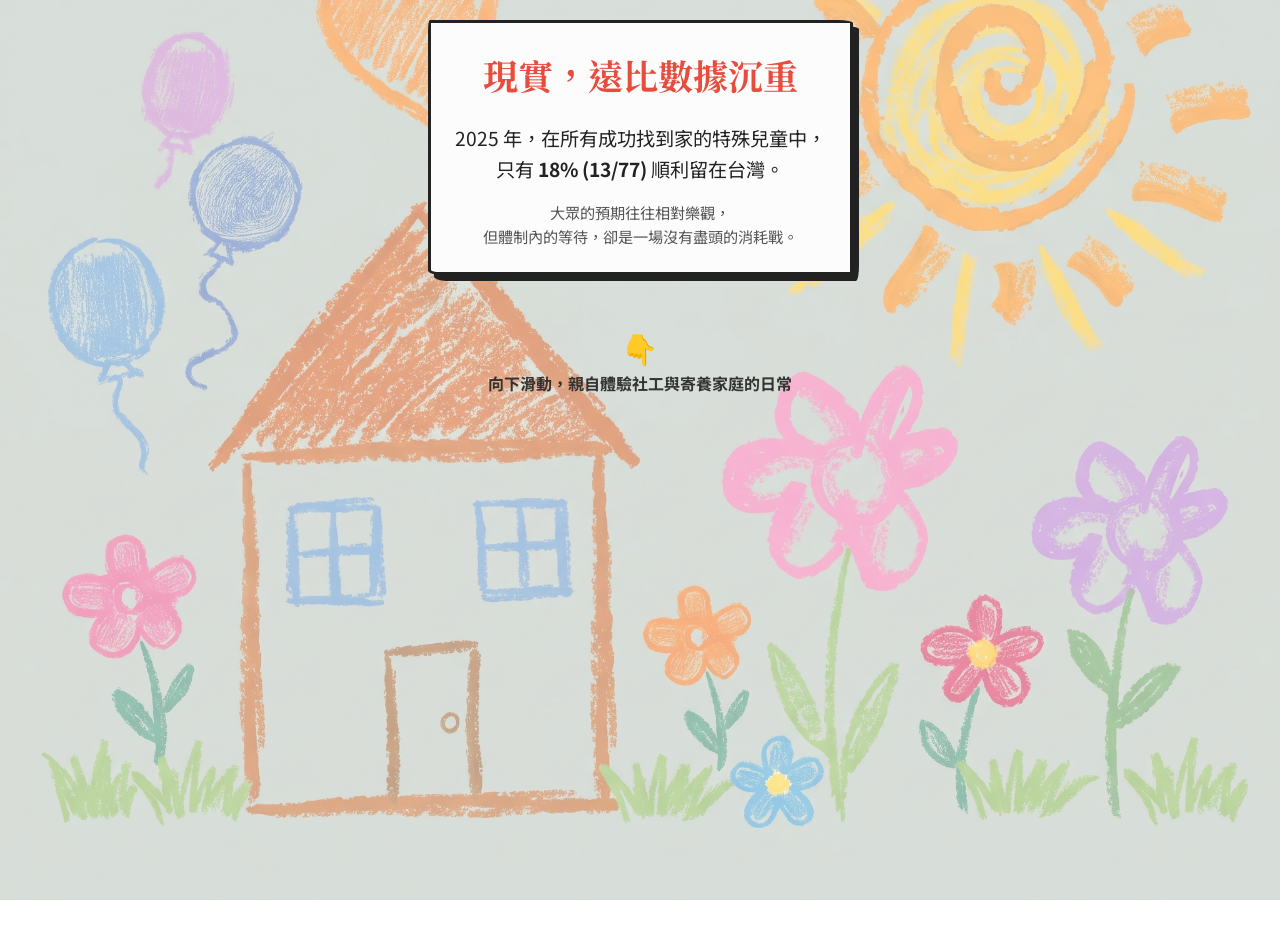
<file: index.html>
<!DOCTYPE html>
<html lang="zh-TW">
<head>
    <meta charset="UTF-8">
    <meta name="viewport" content="width=device-width, initial-scale=1.0, maximum-scale=1.0, user-scalable=no">
    <title>特殊兒童國內出養困境｜融媒體專題</title>
    
    <link rel="preconnect" href="https://fonts.googleapis.com">
    <link rel="preconnect" href="https://fonts.gstatic.com" crossorigin>
    <link href="https://fonts.googleapis.com/css2?family=Noto+Serif+TC:wght@700&family=Noto+Sans+TC:wght@400;600&display=swap" rel="stylesheet">
    <link rel="stylesheet" href="style.css">

    <style>
      /* 強制覆蓋卡片樣式確保不透明且置中 */
      #family-cards-container { position: relative; }
      .family-card {
        background: #ffffff !important;
        backdrop-filter: none !important;
        -webkit-backdrop-filter: none !important;
        opacity: 1 !important;
        color: #222222 !important;
        text-align: center;
      }
      .family-card *, #family-cards-container * { color: #222222 !important; text-align: center; }
      .family-card strong, #family-cards-container strong { color: #b45309 !important; }

      /* 背景圖強制載入（優先於外部 CSS，確保路徑正確） */
      .bg-ambience {
        background-image: url('bg.png') !important;
      }
    </style>
</head>
<body>

<div class="bg-ambience"></div>

<div id="global-back-btn" class="hidden" style="position: fixed; top: 15px; left: 15px; z-index: 1000; cursor: pointer; background: #fff; border: 2px solid #333; padding: 6px 14px; border-radius: 8px; font-weight: bold; box-shadow: 2px 2px 0px #333; transition: transform 0.1s;">
    ⭠ 返回
</div>

<div id="app-container" style="text-align: center;">

    <section id="stage-1-result" class="screen-section active" style="min-height: 100vh; display: flex; flex-direction: column; justify-content: center; position: relative; text-align: center; padding-bottom: 50px;">
        <div class="pixel-box text-center" style="margin-bottom: 40px; display: inline-block;">
            <h1 id="result-feedback" style="color: #e74c3c; margin-bottom: 20px;">現實，遠比數據沉重</h1>
            <p class="stats-compare" style="font-size: 1.2em;">2025 年，在所有成功找到家的特殊兒童中，<br>只有 <strong>18% (13/77)</strong> 順利留在台灣。</p>
            <p style="margin-top: 15px; font-size: 0.95em; color: #555; line-height: 1.6;">大眾的預期往往相對樂觀，<br>但體制內的等待，卻是一場沒有盡頭的消耗戰。</p>
        </div>
        
        <div class="interaction-area text-center">
            <div class="scroll-prompt" id="btn-scroll-down" style="cursor: pointer;">
                <span style="font-size: 1.8em;">👇</span><br>
                <strong>向下滑動，親自體驗社工與寄養家庭的日常</strong>
            </div>
        </div>
    </section>

    <section id="stage-2" class="screen-section hidden">
        <div class="game-hud pixel-box text-center">
            <span>個案年齡：<span id="child-age">1歲 0個月</span></span>
            
            <div class="warning-text hidden" id="age-warning" style="margin-top: 12px; display: flex; align-items: center; justify-content: center; flex-wrap: wrap; gap: 8px;">
                <span style="color: #e74c3c; font-weight: bold; animation: flashWarning 1s infinite;">⚠ 3歲提醒：超過黃金收養期 ⚠</span>
                <div class="tooltip-container">
                    <span class="bulb-btn">💡 為何是3歲？</span>
                    <span class="tooltip-text">小天使家園收出養組長蘇淑霞指出，「三歲」是收養媒合的重要分水嶺，如果不幫他們找家，孩子就很難出養。</span>
                </div>
            </div>
        </div>

        <div id="game-main" class="game-screen hidden pixel-box text-center">
            <h2>任務指派</h2>
            <div class="intro-highlight" style="display: inline-block; text-align: center;">
                <p>你是一名社工。<br>今天，你收到一個個案，這個小孩帶有特殊身心狀況，其母親委託出養。</p>
                <p>根據國內優先原則，國內出養的黃金時期極為短暫。<br><strong style="color: #e74c3c; font-size: 1.1em;">請在孩子成長到 6 歲前，努力幫孩子尋家。</strong></p>
            </div>
            <br><br>
            <button class="pixel-btn primary" id="btn-start-task">進入第一步：寄養家庭的考驗 ➔</button>
        </div>

        <div id="game-g3" class="game-screen pixel-box hidden text-center">
            <h2>第一步：寄養家庭的考驗</h2>
            <p>親屬無力撫養，孩子進入寄養家庭。但照顧特殊兒的壓力極大，突發狀況不斷。<br><strong>👉 請在 10 秒內快速點擊消除「狀況」，若壓力值達 100% 將導致安置失敗！</strong></p>
            
            <div id="stress-meter-container" class="hidden" style="max-width: 400px; margin: 0 auto;">
                <div style="display: flex; justify-content: space-between; margin-bottom: 5px; font-weight: bold;">
                    <span>寄養家庭壓力值</span>
                    <span id="stress-text">0%</span>
                </div>
                <div style="width: 100%; height: 20px; border: 2px solid #333; background: #fff; position: relative;">
                    <div id="stress-bar" style="width: 0%; height: 100%; background: #e74c3c; transition: width 0.03s linear, background-color 0.3s;"></div>
                </div>
                <p id="game-timer-text" style="text-align: right; font-size: 0.9em; margin-top: 5px; color: #666;">剩餘時間：10 秒</p>
            </div>

            <div id="foster-game-area" class="pixel-box-inner hidden" style="height: 220px; position: relative; overflow: hidden; margin-top: 15px; background: #e5e7eb;"></div>

            <div id="foster-result-msg" class="pixel-box-inner hidden" style="display: inline-block;"></div>

            <div style="margin-top: 15px;">
                <button class="pixel-btn primary" id="btn-start-foster-game">開始挑戰</button>
                <button class="pixel-btn hidden" id="btn-g3-to-g4">進入第二步：介紹收養家庭 ➔</button>
            </div>
        </div>

        <div id="game-g4" class="game-screen pixel-box hidden text-center">
            <h2>第二步：介紹收養家庭</h2>
            <p>請翻閱以下家庭檔案，評估是否適合收養這名特殊兒童。</p>
            
            <div id="family-cards-container" class="cards-container" style="max-width: 500px; margin: 0 auto;"></div>
            
            <div class="btn-group" id="g4-action-btns" style="margin-top: 20px;">
                <button class="pixel-btn primary" id="btn-g4-accept">⭕ 適合 (蓋章翻頁)</button>
                <button class="pixel-btn secondary" id="btn-g4-reject">❌ 不適合 (蓋章翻頁)</button>
            </div>
        </div>

        <div id="game-g5" class="game-screen pixel-box hidden text-center">
            <h2>第三步：進入審查評估</h2>
            <p>每個被評估為適合收養的家庭，都必須跨過一系列漫長的審查。<br>程序極度繁瑣，但每推進一步、每多一天的等待，孩子就又長大了一些……</p>
            
            <div style="display: flex; flex-direction: column; align-items: center; gap: 15px; margin: 20px 0;">
                <div style="width: 100%; max-width: 420px;">
                    <button class="pixel-btn process-btn" id="btn-eval-1" style="width: 200px;">1. 上課 (+2個月)</button>
                    <div class="eval-narrative hidden" id="narrative-eval-1">
                        📋 收養準備課程共需完成 12 小時。第一次排定的週六上午，家庭臨時有事，改期。<br>等下一個梯次——要再等 8 週。
                    </div>
                </div>
                <div style="width: 100%; max-width: 420px;">
                    <button class="pixel-btn process-btn" id="btn-eval-2" disabled style="opacity: 0.5; width: 200px;">2. 會談 (+2個月)</button>
                    <div class="eval-narrative hidden" id="narrative-eval-2">
                        🗣️ 社工需分別對申請人進行深度訪談，評估動機與親職準備度。<br>預約排到 8 週後——社工同時管理 22 個個案。<br>孩子這個月已學會說「媽媽」了⋯
                    </div>
                </div>
                <div style="width: 100%; max-width: 420px;">
                    <button class="pixel-btn process-btn" id="btn-eval-3" disabled style="opacity: 0.5; width: 200px;">3. 家訪 (+2個月)</button>
                    <div class="eval-narrative hidden" id="narrative-eval-3">
                        🏠 社工到訪評估居家環境與同住成員態度。<br>家訪當天，家中突發急事，需重新安排。<br>改到下個月。報告寫完再送審，又花了 4 週。
                    </div>
                </div>
                <div style="width: 100%; max-width: 420px;">
                    <button class="pixel-btn process-btn" id="btn-eval-4" disabled style="opacity: 0.5; width: 200px;">4. 審查小組會議 (+3個月)</button>
                    <div class="eval-narrative hidden" id="narrative-eval-4">
                        🔍 背景調查報告送出，等待審查小組會議討論。<br>委員會每季召開一次——下次在 12 週後。<br>終於，機構核定這個家庭「有條件通過」。
                    </div>
                </div>
            </div>

            <button class="pixel-btn primary hidden" id="btn-g5-to-g6">審查結束，進入第四步 ➔</button>
        </div>

        <div id="game-g6" class="game-screen pixel-box hidden text-center">
            <h2 id="g6-title">第四步：進入收養程序</h2>
            <p id="g6-subtitle">這是一條漫長的路，為了確保孩子的最佳利益，必須依次完成法定程序：</p>
            
            <div id="g6-process-buttons" style="display: flex; flex-direction: column; align-items: center; gap: 15px; margin: 20px 0;">
                
                <div style="width: 100%; max-width: 420px;">
                    <button class="pixel-btn process-btn" id="btn-proc-1" style="width: 200px;">1. 試養</button>
                    <div class="eval-narrative hidden" id="narrative-proc-1">
                        🏡 孩子正式進入收養家庭試住，最短 6 個月。<br>前幾週孩子半夜常哭，家庭成員輪流安撫。<br>漸漸地，孩子開始叫他們「爸爸媽媽」。
                    </div>
                </div>
                
                <div style="width: 100%; max-width: 420px; display: flex; flex-direction: column; align-items: center;">
                    <div class="tooltip-container" id="eval-form-trigger" style="width: 100%;">
                        <button class="pixel-btn process-btn" id="btn-proc-2" disabled style="opacity: 0.5; width: 200px;">2. 評估</button>
                        <div class="eval-form-popup hidden" id="eval-form-popup">
                            <div class="eval-form-title">📋 收養人評估表（節錄）</div>
                            <div id="eval-form-body"></div>
                            <p style="font-size:0.8em; color:#666; margin-top:8px; text-align:center;">每季評估一次，需社工雙重確認</p>
                        </div>
                    </div>
                    <div class="eval-narrative hidden" id="narrative-proc-2" style="width: 100%;">
                        📊 社工完成評估報告，送交督導審核。<br>「同住成員態度」列為觀察項目，需追蹤兩個月。<br>最終評估：建議繼續進行收養程序。
                    </div>
                </div>

                <div style="width: 100%; max-width: 420px;">
                    <button class="pixel-btn process-btn" id="btn-proc-3" disabled style="opacity: 0.5; width: 200px;">3. 法院聲請許可</button>
                </div>

            </div>

            <div class="pixel-box-inner hidden" id="g6-msg" style="display: inline-block; max-width: 550px;"></div><br>

            <div id="g6-end-actions" class="btn-group hidden" style="margin-top: 20px;">
                <button class="pixel-btn primary" id="btn-replay-game">再玩一次</button>
                <button class="pixel-btn secondary btn-to-stage-3">閱讀完整報導 ➔</button>
            </div>
        </div>

    </section>

</div>

<script src="script.js"></script>
</body>
</html>
</file>
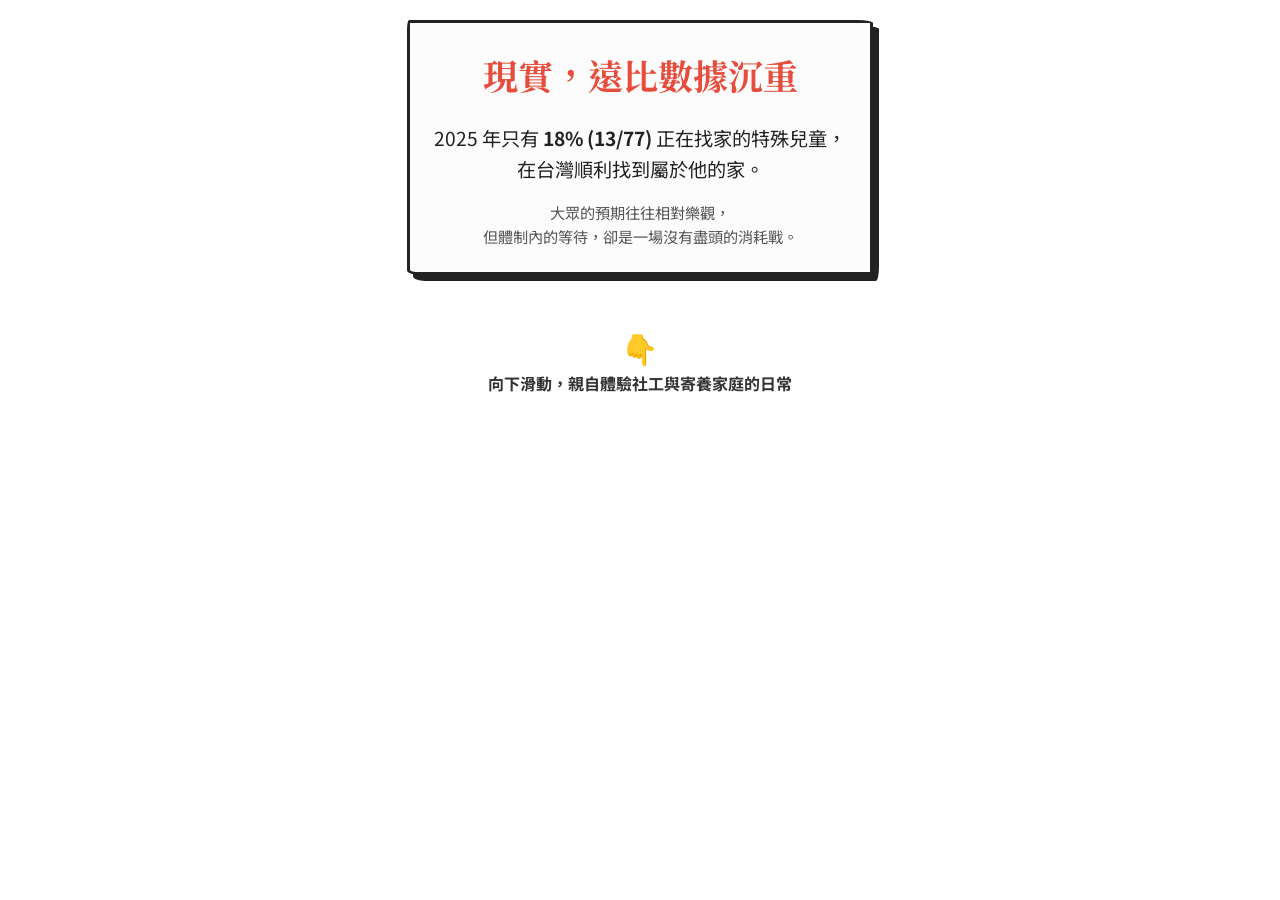
<file: index (2).html>
<!DOCTYPE html>
<html lang="zh-TW">
<head>
    <meta charset="UTF-8">
    <meta name="viewport" content="width=device-width, initial-scale=1.0">
    <title>特殊兒童國內出養困境｜融媒體專題</title>
    
    <link rel="preconnect" href="https://fonts.googleapis.com">
    <link rel="preconnect" href="https://fonts.gstatic.com" crossorigin>
    <link href="https://fonts.googleapis.com/css2?family=DotGothic16&display=swap" rel="stylesheet">
    <link rel="stylesheet" href="style.css">

    <style>
      /* 強制覆蓋卡片樣式確保不透明且置中 */
      #family-cards-container { position: relative; }
      .family-card {
        background: #ffffff !important;
        backdrop-filter: none !important;
        -webkit-backdrop-filter: none !important;
        opacity: 1 !important;
        color: #222222 !important;
        text-align: center;
      }
      .family-card *, #family-cards-container * { color: #222222 !important; text-align: center; }
      .family-card strong, #family-cards-container strong { color: #b45309 !important; }
    </style>
</head>
<body>

<div id="app-container" style="text-align: center;">

    <section id="stage-1-result" class="screen-section active" style="min-height: 90vh; display: flex; flex-direction: column; justify-content: center; position: relative; text-align: center;">
        <div class="pixel-box text-center" style="margin-bottom: 40px; display: inline-block;">
            <h1 id="result-feedback" style="font-size: 2.2em; color: #e74c3c; margin-bottom: 20px;">現實，遠比數據沉重</h1>
            <p class="stats-compare" style="font-size: 1.2em;">2025 年只有 <strong>18% (13/77)</strong> 正在找家的特殊兒童，<br>在台灣順利找到屬於他的家。</p>
            <p style="margin-top: 15px; font-size: 0.95em; color: #555; line-height: 1.6;">大眾的預期往往相對樂觀，<br>但體制內的等待，卻是一場沒有盡頭的消耗戰。</p>
        </div>
        
        <div class="interaction-area text-center">
            <div class="scroll-prompt" id="btn-scroll-down" style="cursor: pointer;">
                <span style="font-size: 1.8em;">👇</span><br>
                <strong>向下滑動，親自體驗社工與寄養家庭的日常</strong>
            </div>
        </div>
    </section>

    <section id="stage-2" class="screen-section hidden">
        <div class="game-hud pixel-box text-center">
            <span>個案年齡：<span id="child-age">1歲 0個月</span></span>
            
            <div class="warning-text hidden" id="age-warning" style="margin-top: 12px; display: flex; align-items: center; justify-content: center; flex-wrap: wrap; gap: 8px;">
                <span style="color: #e74c3c; font-weight: bold; animation: flashWarning 1s infinite;">⚠ 3歲提醒：超過黃金收養期 ⚠</span>
                <div class="tooltip-container">
                    <span class="bulb-btn">💡 為何是3歲？</span>
                    <span class="tooltip-text">小天使家園收出養組長蘇淑霞指出，「三歲」是收養媒合的重要分水嶺，如果不幫他們找家，孩子就很難出養。</span>
                </div>
            </div>
        </div>

        <div id="game-main" class="game-screen hidden pixel-box text-center">
            <h2>任務指派</h2>
            <div class="intro-highlight" style="display: inline-block; text-align: center;">
                <p>你是一名社工。<br>今天，你收到一個個案，這個小孩帶有特殊身心狀況，其母親委託出養。</p>
                <p>根據國內優先原則，國內出養的黃金時期極為短暫。<br><strong style="color: #e74c3c; font-size: 1.1em;">請在孩子成長到 6 歲前，努力幫孩子尋家。</strong></p>
            </div>
            <br><br>
            <button class="pixel-btn primary" id="btn-start-task">進入第一步：寄養家庭的考驗 ➔</button>
        </div>

        <div id="game-g3" class="game-screen pixel-box hidden text-center">
            <h2>第一步：寄養家庭的考驗</h2>
            <p>親屬無力撫養，孩子進入寄養家庭。但照顧特殊兒的壓力極大，突發狀況不斷。<br><strong>👉 請在 10 秒內瘋狂點擊消除「狀況」，若壓力值達 100% 將導致安置失敗！</strong></p>
            
            <div id="stress-meter-container" class="hidden" style="max-width: 400px; margin: 0 auto;">
                <div style="display: flex; justify-content: space-between; margin-bottom: 5px; font-weight: bold;">
                    <span>寄養家庭壓力值</span>
                    <span id="stress-text">0%</span>
                </div>
                <div style="width: 100%; height: 20px; border: 2px solid #333; background: #fff; position: relative;">
                    <div id="stress-bar" style="width: 0%; height: 100%; background: #e74c3c; transition: width 0.03s linear, background-color 0.3s;"></div>
                </div>
                <p id="game-timer-text" style="text-align: right; font-size: 0.9em; margin-top: 5px; color: #666;">剩餘時間：10 秒</p>
            </div>

            <div id="foster-game-area" class="pixel-box-inner hidden" style="height: 220px; position: relative; overflow: hidden; margin-top: 15px; background: #e5e7eb;"></div>

            <div id="foster-result-msg" class="pixel-box-inner hidden" style="display: inline-block;"></div>

            <div style="margin-top: 15px;">
                <button class="pixel-btn primary" id="btn-start-foster-game">開始挑戰</button>
                <button class="pixel-btn hidden" id="btn-g3-to-g4">進入第二步：介紹收養家庭 ➔</button>
            </div>
        </div>

        <div id="game-g4" class="game-screen pixel-box hidden text-center">
            <h2>第二步：介紹收養家庭</h2>
            <p>請翻閱以下家庭檔案，評估是否適合收養這名特殊兒童。</p>
            
            <div id="family-cards-container" class="cards-container" style="max-width: 500px; margin: 0 auto;"></div>
            
            <div class="btn-group" id="g4-action-btns" style="margin-top: 20px;">
                <button class="pixel-btn primary" id="btn-g4-accept">⭕ 適合 (蓋章翻頁)</button>
                <button class="pixel-btn secondary" id="btn-g4-reject">❌ 不適合 (蓋章翻頁)</button>
            </div>
        </div>

        <div id="game-g5" class="game-screen pixel-box hidden text-center">
            <h2>第三步：進入審查評估</h2>
            <p>每個被判斷適合收養的家庭，都要花時間做一系列的審查。<br>程序極度繁瑣，每推進一步，孩子就又長大了 3 個月...</p>
            
            <div style="display: flex; flex-direction: column; align-items: center; gap: 15px; margin: 20px 0;">
                <div style="width: 100%; max-width: 420px;">
                    <button class="pixel-btn process-btn" id="btn-eval-1" style="width: 200px;">1. 上課 (+2個月)</button>
                    <div class="eval-narrative hidden" id="narrative-eval-1">
                        📋 收養準備課程共需完成 12 小時。第一次排定的週六上午，家庭臨時有事，改期。<br>等下一個梯次——要再等 6 週。
                    </div>
                </div>
                <div style="width: 100%; max-width: 420px;">
                    <button class="pixel-btn process-btn" id="btn-eval-2" disabled style="opacity: 0.5; width: 200px;">2. 會談 (+2個月)</button>
                    <div class="eval-narrative hidden" id="narrative-eval-2">
                        🗣️ 社工需分別對申請人進行深度訪談，評估動機與親職準備度。<br>預約排到兩個月後——社工同時管理 22 個個案。<br>孩子這個月學會叫「媽媽」了。
                    </div>
                </div>
                <div style="width: 100%; max-width: 420px;">
                    <button class="pixel-btn process-btn" id="btn-eval-3" disabled style="opacity: 0.5; width: 200px;">3. 家訪 (+2個月)</button>
                    <div class="eval-narrative hidden" id="narrative-eval-3">
                        🏠 社工到訪評估居家環境與同住成員態度。<br>家訪當天，家中突發急事，需重新安排。<br>改到下個月。報告寫完再送審，又是一個月。
                    </div>
                </div>
                <div style="width: 100%; max-width: 420px;">
                    <button class="pixel-btn process-btn" id="btn-eval-4" disabled style="opacity: 0.5; width: 200px;">4. 調查 (+3個月)</button>
                    <div class="eval-narrative hidden" id="narrative-eval-4">
                        🔍 背景調查報告送出，等待審查小組會議討論。<br>委員會每季召開一次——下次在三個月後。<br>終於，機構核定這個家庭「有條件通過」。
                    </div>
                </div>
            </div>

            <button class="pixel-btn primary hidden" id="btn-g5-to-g6">審查結束，進入第四步 ➔</button>
        </div>

        <div id="game-g6" class="game-screen pixel-box hidden text-center">
            <h2 id="g6-title">第四步：進入收養程序</h2>
            <p id="g6-subtitle">這是一條漫長的路，為了確保孩子的最佳利益，必須依次完成法定程序：</p>
            
            <div id="g6-process-buttons" style="display: flex; flex-direction: column; align-items: center; gap: 15px; margin: 20px 0;">
                <div style="width: 100%; max-width: 420px;">
                    <button class="pixel-btn process-btn" id="btn-proc-1" style="width: 200px;">1. 試養</button>
                    <div class="eval-narrative hidden" id="narrative-proc-1">
                        🏡 孩子正式進入收養家庭試住，最短 6 個月。<br>前幾週孩子半夜常哭，家庭成員輪流安撫。<br>漸漸地，孩子開始叫他們「爸爸媽媽」。
                    </div>
                </div>
                <div style="width: 100%; max-width: 420px;">
                    <div class="tooltip-container" id="eval-form-trigger">
                        <button class="pixel-btn process-btn" id="btn-proc-2" disabled style="opacity: 0.5; width: 200px;">2. 評估</button>
                        <div class="eval-form-popup hidden" id="eval-form-popup">
                            <div class="eval-form-title">📋 收養人評估表（節錄）</div>
                            <table class="eval-table">
                                <tr><th>評估項目</th><th>結果</th></tr>
                                <tr><td>收養動機</td><td class="eval-ok">✓ 適當</td></tr>
                                <tr><td>親職能力</td><td class="eval-pending">觀察中</td></tr>
                                <tr><td>支持系統</td><td class="eval-pending">待確認</td></tr>
                                <tr><td>兒童依附關係</td><td class="eval-pending">建立中</td></tr>
                                <tr><td>同住成員態度</td><td class="eval-warn">⚠ 有疑慮</td></tr>
                                <tr><td>居家環境</td><td class="eval-ok">✓ 適合</td></tr>
                            </table>
                            <p style="font-size:0.8em; color:#666; margin-top:8px;">每季評估一次，需社工、督導雙重確認</p>
                        </div>
                    </div>
                    <div class="eval-narrative hidden" id="narrative-proc-2">
                        📊 社工完成評估報告，送交督導審核。<br>「同住成員態度」列為觀察項目，需追蹤兩個月。<br>最終評估：建議繼續進行收養程序。
                    </div>
                </div>
                <div style="width: 100%; max-width: 420px;">
                    <button class="pixel-btn process-btn" id="btn-proc-3" disabled style="opacity: 0.5; width: 200px;">3. 法院聲請許可</button>
                </div>
            </div>

            <div class="pixel-box-inner hidden" id="g6-msg" style="display: inline-block; max-width: 550px;"></div><br>

            <div id="g6-end-actions" class="btn-group hidden" style="margin-top: 20px;">
                <button class="pixel-btn primary" id="btn-replay-game">再玩一次</button>
                <button class="pixel-btn secondary btn-to-stage-3">閱讀完整報導 ➔</button>
            </div>
        </div>

    </section>

</div>

<script src="script.js"></script>
</body>
</html>
</file>
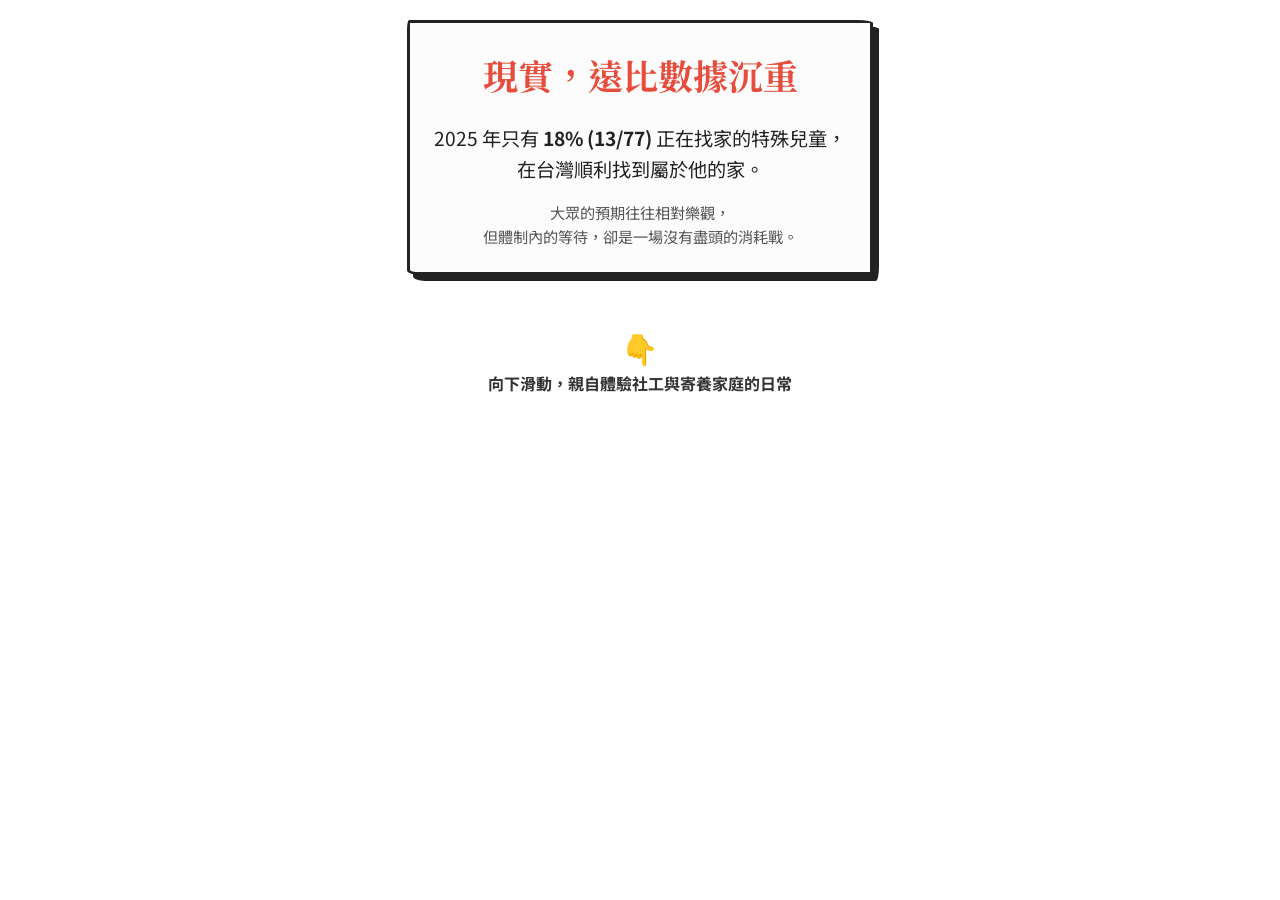
<file: index (3).html>
<!DOCTYPE html>
<html lang="zh-TW">
<head>
    <meta charset="UTF-8">
    <meta name="viewport" content="width=device-width, initial-scale=1.0">
    <title>特殊兒童國內出養困境｜融媒體專題</title>
    
    <link rel="preconnect" href="https://fonts.googleapis.com">
    <link rel="preconnect" href="https://fonts.gstatic.com" crossorigin>
    <link href="https://fonts.googleapis.com/css2?family=DotGothic16&display=swap" rel="stylesheet">
    <link rel="stylesheet" href="style.css">

    <style>
      /* 強制覆蓋卡片樣式確保不透明且置中 */
      #family-cards-container { position: relative; }
      .family-card {
        background: #ffffff !important;
        backdrop-filter: none !important;
        -webkit-backdrop-filter: none !important;
        opacity: 1 !important;
        color: #222222 !important;
        text-align: center;
      }
      .family-card *, #family-cards-container * { color: #222222 !important; text-align: center; }
      .family-card strong, #family-cards-container strong { color: #b45309 !important; }
    </style>
</head>
<body>

<div id="app-container" style="text-align: center;">

    <section id="stage-1-result" class="screen-section active" style="min-height: 90vh; display: flex; flex-direction: column; justify-content: center; position: relative; text-align: center;">
        <div class="pixel-box text-center" style="margin-bottom: 40px; display: inline-block;">
            <h1 id="result-feedback" style="font-size: 2.2em; color: #e74c3c; margin-bottom: 20px;">現實，遠比數據沉重</h1>
            <p class="stats-compare" style="font-size: 1.2em;">2025 年只有 <strong>18% (13/77)</strong> 正在找家的特殊兒童，<br>在台灣順利找到屬於他的家。</p>
            <p style="margin-top: 15px; font-size: 0.95em; color: #555; line-height: 1.6;">大眾的預期往往相對樂觀，<br>但體制內的等待，卻是一場沒有盡頭的消耗戰。</p>
        </div>
        
        <div class="interaction-area text-center">
            <div class="scroll-prompt" id="btn-scroll-down" style="cursor: pointer;">
                <span style="font-size: 1.8em;">👇</span><br>
                <strong>向下滑動，親自體驗社工與寄養家庭的日常</strong>
            </div>
        </div>
    </section>

    <section id="stage-2" class="screen-section hidden">
        <div class="game-hud pixel-box text-center">
            <span>個案年齡：<span id="child-age">1歲 0個月</span></span>
            
            <div class="warning-text hidden" id="age-warning" style="margin-top: 12px; display: flex; align-items: center; justify-content: center; flex-wrap: wrap; gap: 8px;">
                <span style="color: #e74c3c; font-weight: bold; animation: flashWarning 1s infinite;">⚠ 3歲提醒：超過黃金收養期 ⚠</span>
                <div class="tooltip-container">
                    <span class="bulb-btn">💡 為何是3歲？</span>
                    <span class="tooltip-text">小天使家園收出養組長蘇淑霞指出，「三歲」是收養媒合的重要分水嶺，如果不幫他們找家，孩子就很難出養。</span>
                </div>
            </div>
        </div>

        <div id="game-main" class="game-screen hidden pixel-box text-center">
            <h2>任務指派</h2>
            <div class="intro-highlight" style="display: inline-block; text-align: center;">
                <p>你是一名社工。<br>今天，你收到一個個案，這個小孩帶有特殊身心狀況，其母親委託出養。</p>
                <p>根據國內優先原則，國內出養的黃金時期極為短暫。<br><strong style="color: #e74c3c; font-size: 1.1em;">請在孩子成長到 6 歲前，努力幫孩子尋家。</strong></p>
            </div>
            <br><br>
            <button class="pixel-btn primary" id="btn-start-task">進入第一步：寄養家庭的考驗 ➔</button>
        </div>

        <div id="game-g3" class="game-screen pixel-box hidden text-center">
            <h2>第一步：寄養家庭的考驗</h2>
            <p>親屬無力撫養，孩子進入寄養家庭。但照顧特殊兒的壓力極大，突發狀況不斷。<br><strong>👉 請在 10 秒內瘋狂點擊消除「狀況」，若壓力值達 100% 將導致安置失敗！</strong></p>
            
            <div id="stress-meter-container" class="hidden" style="max-width: 400px; margin: 0 auto;">
                <div style="display: flex; justify-content: space-between; margin-bottom: 5px; font-weight: bold;">
                    <span>寄養家庭壓力值</span>
                    <span id="stress-text">0%</span>
                </div>
                <div style="width: 100%; height: 20px; border: 2px solid #333; background: #fff; position: relative;">
                    <div id="stress-bar" style="width: 0%; height: 100%; background: #e74c3c; transition: width 0.03s linear, background-color 0.3s;"></div>
                </div>
                <p id="game-timer-text" style="text-align: right; font-size: 0.9em; margin-top: 5px; color: #666;">剩餘時間：10 秒</p>
            </div>

            <div id="foster-game-area" class="pixel-box-inner hidden" style="height: 220px; position: relative; overflow: hidden; margin-top: 15px; background: #e5e7eb;"></div>

            <div id="foster-result-msg" class="pixel-box-inner hidden" style="display: inline-block;"></div>

            <div style="margin-top: 15px;">
                <button class="pixel-btn primary" id="btn-start-foster-game">開始挑戰</button>
                <button class="pixel-btn hidden" id="btn-g3-to-g4">進入第二步：介紹收養家庭 ➔</button>
            </div>
        </div>

        <div id="game-g4" class="game-screen pixel-box hidden text-center">
            <h2>第二步：介紹收養家庭</h2>
            <p>請翻閱以下家庭檔案，評估是否適合收養這名特殊兒童。</p>
            
            <div id="family-cards-container" class="cards-container" style="max-width: 500px; margin: 0 auto;"></div>
            
            <div class="btn-group" id="g4-action-btns" style="margin-top: 20px;">
                <button class="pixel-btn primary" id="btn-g4-accept">⭕ 適合 (蓋章翻頁)</button>
                <button class="pixel-btn secondary" id="btn-g4-reject">❌ 不適合 (蓋章翻頁)</button>
            </div>
        </div>

        <div id="game-g5" class="game-screen pixel-box hidden text-center">
            <h2>第三步：進入審查評估</h2>
            <p>每個被判斷適合收養的家庭，都要花時間做一系列的審查。<br>程序極度繁瑣，每推進一步，孩子就又長大了 3 個月...</p>
            
            <div style="display: flex; flex-direction: column; align-items: center; gap: 15px; margin: 20px 0;">
                <div style="width: 100%; max-width: 420px;">
                    <button class="pixel-btn process-btn" id="btn-eval-1" style="width: 200px;">1. 上課 (+2個月)</button>
                    <div class="eval-narrative hidden" id="narrative-eval-1">
                        📋 收養準備課程共需完成 12 小時。第一次排定的週六上午，家庭臨時有事，改期。<br>等下一個梯次——要再等 6 週。
                    </div>
                </div>
                <div style="width: 100%; max-width: 420px;">
                    <button class="pixel-btn process-btn" id="btn-eval-2" disabled style="opacity: 0.5; width: 200px;">2. 會談 (+2個月)</button>
                    <div class="eval-narrative hidden" id="narrative-eval-2">
                        🗣️ 社工需分別對申請人進行深度訪談，評估動機與親職準備度。<br>預約排到兩個月後——社工同時管理 22 個個案。<br>孩子這個月學會叫「媽媽」了。
                    </div>
                </div>
                <div style="width: 100%; max-width: 420px;">
                    <button class="pixel-btn process-btn" id="btn-eval-3" disabled style="opacity: 0.5; width: 200px;">3. 家訪 (+2個月)</button>
                    <div class="eval-narrative hidden" id="narrative-eval-3">
                        🏠 社工到訪評估居家環境與同住成員態度。<br>家訪當天，家中突發急事，需重新安排。<br>改到下個月。報告寫完再送審，又是一個月。
                    </div>
                </div>
                <div style="width: 100%; max-width: 420px;">
                    <button class="pixel-btn process-btn" id="btn-eval-4" disabled style="opacity: 0.5; width: 200px;">4. 調查 (+3個月)</button>
                    <div class="eval-narrative hidden" id="narrative-eval-4">
                        🔍 背景調查報告送出，等待審查委員會討論。<br>委員會每季召開一次——下次在三個月後。<br>終於，機構核定這個家庭「有條件通過」。
                    </div>
                </div>
            </div>

            <button class="pixel-btn primary hidden" id="btn-g5-to-g6">審查結束，進入第四步 ➔</button>
        </div>

        <div id="game-g6" class="game-screen pixel-box hidden text-center">
            <h2 id="g6-title">第四步：進入收養程序</h2>
            <p id="g6-subtitle">這是一條漫長的路，為了確保孩子的最佳利益，必須依次完成法定程序：</p>
            
            <div id="g6-process-buttons" style="display: flex; flex-direction: column; align-items: center; gap: 15px; margin: 20px 0;">
                <div style="width: 100%; max-width: 420px;">
                    <button class="pixel-btn process-btn" id="btn-proc-1" style="width: 200px;">1. 試養</button>
                    <div class="eval-narrative hidden" id="narrative-proc-1">
                        🏡 孩子正式進入收養家庭試住，最短 6 個月。<br>前幾週孩子半夜常哭，家庭成員輪流安撫。<br>漸漸地，孩子開始叫他們「爸爸媽媽」。
                    </div>
                </div>
                <div style="width: 100%; max-width: 420px;">
                    <div class="tooltip-container" id="eval-form-trigger">
                        <button class="pixel-btn process-btn" id="btn-proc-2" disabled style="opacity: 0.5; width: 200px;">2. 評估</button>
                        <div class="eval-form-popup hidden" id="eval-form-popup">
                            <div class="eval-form-title">📋 收養人評估表（節錄）</div>
                            <table class="eval-table">
                                <tr><th>評估項目</th><th>結果</th></tr>
                                <tr><td>收養動機</td><td class="eval-ok">✓ 適當</td></tr>
                                <tr><td>親職能力</td><td class="eval-pending">觀察中</td></tr>
                                <tr><td>支持系統</td><td class="eval-pending">待確認</td></tr>
                                <tr><td>兒童依附關係</td><td class="eval-pending">建立中</td></tr>
                                <tr><td>同住成員態度</td><td class="eval-warn">⚠ 有疑慮</td></tr>
                                <tr><td>居家環境</td><td class="eval-ok">✓ 適合</td></tr>
                            </table>
                            <p style="font-size:0.8em; color:#666; margin-top:8px;">每季評估一次，需社工、督導雙重確認</p>
                        </div>
                    </div>
                    <div class="eval-narrative hidden" id="narrative-proc-2">
                        📊 社工完成評估報告，送交督導審核。<br>「同住成員態度」列為觀察項目，需追蹤兩個月。<br>最終評估：建議繼續進行收養程序。
                    </div>
                </div>
                <div style="width: 100%; max-width: 420px;">
                    <button class="pixel-btn process-btn" id="btn-proc-3" disabled style="opacity: 0.5; width: 200px;">3. 法院聲請許可</button>
                </div>
            </div>

            <div class="pixel-box-inner hidden" id="g6-msg" style="display: inline-block; max-width: 550px;"></div><br>

            <div id="g6-end-actions" class="btn-group hidden" style="margin-top: 20px;">
                <button class="pixel-btn primary" id="btn-replay-game">再玩一次</button>
                <button class="pixel-btn secondary btn-to-stage-3">閱讀完整報導 ➔</button>
            </div>
        </div>

    </section>

</div>

<script src="script.js"></script>
</body>
</html>
</file>
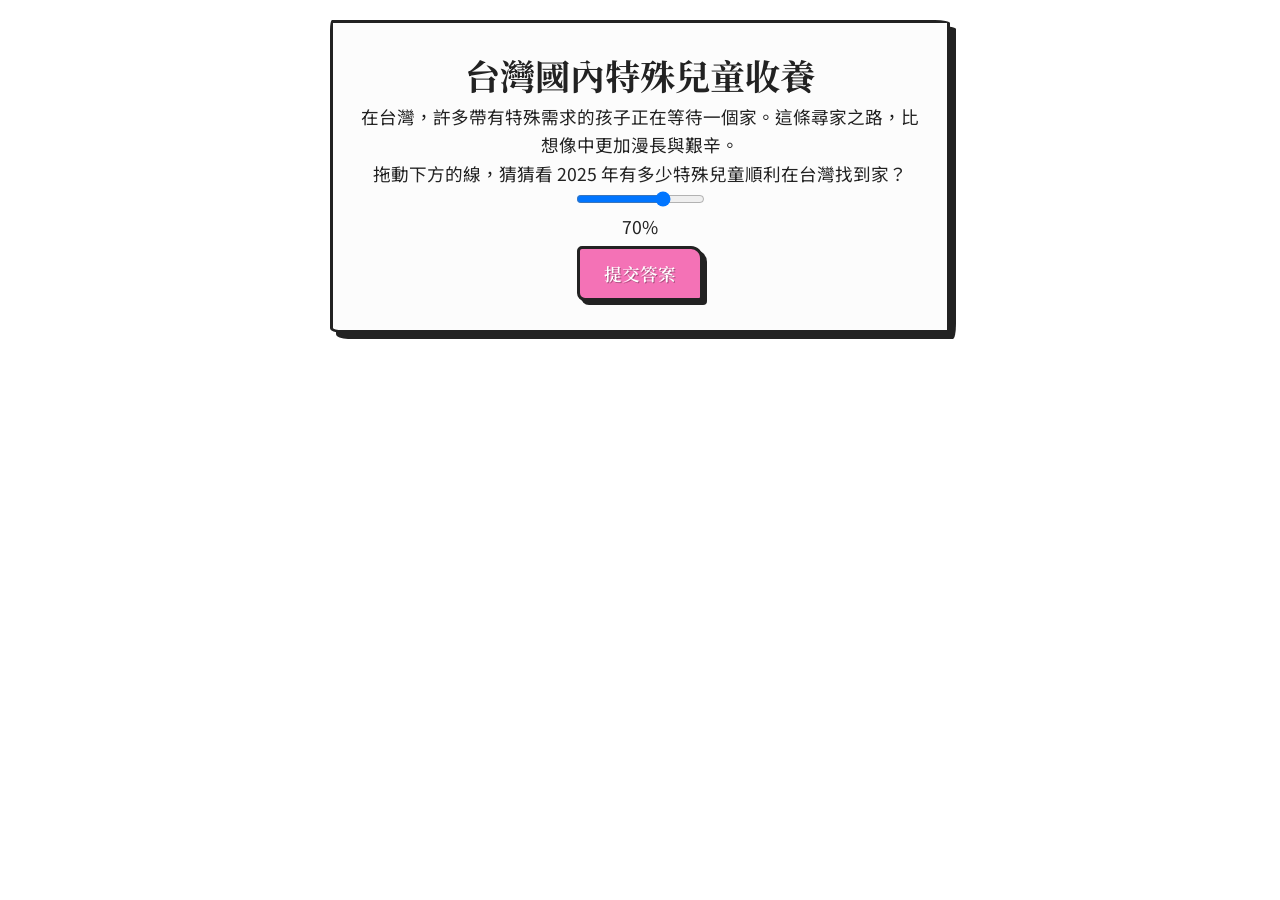
<file: index.html.html>
<!DOCTYPE html>
<html lang="zh-TW">
<head>
    <meta charset="UTF-8">
    <meta name="viewport" content="width=device-width, initial-scale=1.0">
    <title>特殊兒童國內出養困境｜融媒體專題</title>
    
    <link rel="preconnect" href="https://fonts.googleapis.com">
    <link rel="preconnect" href="https://fonts.gstatic.com" crossorigin>
    <link href="https://fonts.googleapis.com/css2?family=DotGothic16&display=swap" rel="stylesheet">
    <link rel="stylesheet" href="style.css">

    <style>
      /* G4 卡片進場動畫 */
      @keyframes cardEnter {
        from { opacity: 0; transform: translateY(16px) scale(0.97); }
        to   { opacity: 1; transform: translateY(0)   scale(1);    }
      }
      .card-enter {
        animation: cardEnter 0.3s ease-out forwards;
      }

      /* 卡片容器與卡片樣式強制覆蓋 */
      #family-cards-container { position: relative; }
      .family-card {
        background: #ffffff !important;
        backdrop-filter: none !important;
        -webkit-backdrop-filter: none !important;
        opacity: 1 !important;
        color: #222222 !important;
      }
      #family-cards-container .pixel-box,
      #family-cards-container [class*="pixel"],
      #family-cards-container [class*="card"] {
        background: #ffffff !important;
        backdrop-filter: none !important;
        -webkit-backdrop-filter: none !important;
        opacity: 1 !important;
        color: #222222 !important;
      }
      .family-card *, #family-cards-container * { color: #222222 !important; }
      .family-card strong, #family-cards-container strong { color: #b45309 !important; }
    </style>
</head>
<body>
<div id="app-container">

    <!-- ========== Stage 1：猜測滑桿 ========== -->
    <section id="stage-1" class="screen-section active">
        <div class="pixel-box text-center">
            <h1>台灣國內特殊兒童收養</h1>
            <p class="desc">在台灣，許多帶有特殊需求的孩子正在等待一個家。這條尋家之路，比想像中更加漫長與艱辛。</p>
            
            <div class="interaction-area">
                <p>拖動下方的線，猜猜看 2025 年有多少特殊兒童順利在台灣找到家？</p>
                <input type="range" min="0" max="100" value="70" class="pixel-slider" id="guess-slider">
                <p class="slider-value"><span id="slider-display">70</span>%</p>
                <button class="pixel-btn" id="btn-submit-guess">提交答案</button>
            </div>
        </div>
    </section>

    <!-- ========== Stage 1 結果 ========== -->
    <section id="stage-1-result" class="screen-section hidden">
        <div class="pixel-box text-center">
            <h2 id="result-feedback">現實，遠比數據沉重</h2>
            <p class="stats-compare">2025 年只有 <strong>18% (13/77)</strong> 正在找家的特殊兒童，在台灣找到屬於他的家。</p>
            <p style="margin-top: 10px; font-size: 0.9em; color: #555;">(大多數人的預測都比較樂觀。但體制內的現實是殘酷的。)</p>
            
            <div class="btn-group">
                <button class="pixel-btn primary" id="btn-to-stage-2">進入收養程序體驗</button>
                <button class="pixel-btn secondary btn-to-stage-3">閱讀報導</button>
            </div>
        </div>
    </section>

    <!-- ========== Stage 2：遊戲 ========== -->
    <section id="stage-2" class="screen-section hidden">
        <div class="game-hud pixel-box">
            <span>個案年齡：<span id="child-age">1歲 0個月</span></span>
            <span class="warning-text hidden" id="age-warning">⚠ 3歲提醒：媒合難度大幅提升 ⚠</span>
        </div>

        <!-- 遊戲開場 -->
        <div id="game-main" class="game-screen active pixel-box">
            <h2>案件指派</h2>
            <p>你是一名社工。今天，你收到一個個案，這個小孩帶有特殊身心狀況，其母親委託出養。</p>
            <p>根據國內優先原則，國內出養的黃金時期極為短暫。<strong>請在孩子成長到 6 歲前努力幫孩子尋家。</strong></p>
            <button class="pixel-btn" id="btn-start-task">開始遊戲</button>
        </div>

        <!-- 第一步：尋找親屬 -->
        <div id="game-g1" class="game-screen pixel-box hidden">
            <h2>第一步：尋找親屬</h2>
            <div class="pixel-box-inner error-state">
                <p><strong>沒有找到親屬收養。</strong></p>
            </div>
            <p>親屬無力撫養，案件必須進入寄養體系，向外尋求收養家庭。</p>
            <button class="pixel-btn" id="btn-g1-next">安排進入寄養家庭 ➔</button>
        </div>

        <!-- 第二步：寄養家庭生活 (10秒生存挑戰) -->
        <div id="game-g3" class="game-screen pixel-box hidden">
            <h2>第二步：寄養家庭的考驗</h2>
            <p>孩子進入寄養家庭。但照顧特殊兒的壓力極大，突發狀況不斷。<br><strong>👉 請在 10 秒內點擊消除「突發狀況」，別讓壓力表爆滿！</strong></p>
            
            <!-- 壓力條 UI -->
            <div id="stress-meter-container" class="hidden">
                <div style="display: flex; justify-content: space-between; margin-bottom: 5px; font-weight: bold;">
                    <span>寄養家庭壓力值</span>
                    <span id="stress-text">0%</span>
                </div>
                <div style="width: 100%; height: 20px; border: 2px solid #333; background: #fff; position: relative;">
                    <div id="stress-bar" style="width: 0%; height: 100%; background: #e74c3c; transition: width 0.3s;"></div>
                </div>
                <p id="game-timer-text" style="text-align: right; font-size: 0.9em; margin-top: 5px; color: #666;">剩餘時間：10 秒</p>
            </div>

            <!-- 遊戲互動區 -->
            <div id="foster-game-area" class="pixel-box-inner hidden" style="height: 220px; position: relative; overflow: hidden; margin-top: 15px; background: #e5e7eb;">
                <!-- JS 動態生成狀況泡泡 -->
            </div>

            <!-- 結算訊息 -->
            <div id="foster-result-msg" class="pixel-box-inner hidden"></div>

            <div class="text-center" style="margin-top: 15px;">
                <button class="pixel-btn primary" id="btn-start-foster-game">開始挑戰</button>
                <button class="pixel-btn hidden" id="btn-g3-to-g4">進入第三步：介紹收養家庭 ➔</button>
            </div>
        </div>

        <!-- 第三步：介紹收養家庭 -->
        <div id="game-g4" class="game-screen pixel-box hidden">
            <h2>第三步：介紹收養家庭</h2>
            <p>請翻閱以下家庭檔案，評估是否適合收養這名特殊兒童。</p>
            
            <div id="family-cards-container" class="cards-container"></div>
            
            <div class="btn-group" id="g4-action-btns" style="margin-top: 20px;">
                <button class="pixel-btn primary" id="btn-g4-accept">👈 適合 (送出評估)</button>
                <button class="pixel-btn secondary" id="btn-g4-reject">不適合 (放棄) 👉</button>
            </div>

            <div id="g4-complete-area" class="text-center hidden">
                <p>所有家庭評估完畢。</p>
                <button class="pixel-btn" id="btn-g4-to-g5">進入第四步：審查評估 ➔</button>
            </div>
        </div>

        <!-- 第四步：審查評估 -->
        <div id="game-g5" class="game-screen pixel-box hidden">
            <h2>第四步：進入審查評估</h2>
            <p><strong>耗時增加：+<span id="g5-n-value">0</span> 乘以 3 個月</strong></p>
            <p>每個被判斷適合收養的家庭，都要花時間做一系列的審查：<br><strong>上課、會談、家訪、調查。</strong></p>
            <p>程序極度繁瑣，孩子在等待中一天天長大...</p>
            <button class="pixel-btn" id="btn-g5-to-g6">審查結束，進入程序 ➔</button>
        </div>

        <!-- 第五步：收養程序 -->
        <div id="game-g6" class="game-screen pixel-box hidden">
            <h2>第五步：進入收養程序 (倒計時停止)</h2>
            <p>這是一條漫長的路，為了確保孩子的最佳利益，必須依次完成法定程序：</p>
            
            <div style="display: flex; flex-direction: column; gap: 15px; margin: 20px 0;">
                <button class="pixel-btn process-btn" id="btn-proc-1">1. 試養</button>
                <button class="pixel-btn process-btn" id="btn-proc-2" disabled style="opacity: 0.5;">2. 評估</button>
                <button class="pixel-btn process-btn" id="btn-proc-3" disabled style="opacity: 0.5;">3. 法院聲請許可</button>
            </div>

            <div class="pixel-box-inner hidden" id="g6-msg"></div>

            <button class="pixel-btn primary hidden" id="btn-g6-to-r">查看最終結局 ➔</button>
        </div>

        <!-- R1：失敗結局 -->
        <div id="game-r1" class="game-screen pixel-box error-state hidden">
            <h2>R1 結局：尋家失敗</h2>
            <p>1. 孩子滿 6 歲了... 你錯過了合適的家庭。</p>
            <p>2. 你沒能在黃金境內收養期內幫孩子找到家。在台灣，3歲以上的特殊兒童媒合率便會雪崩式下滑，滿 6 歲後，國內家庭的收養意願幾乎為零。</p>
            <button class="pixel-btn primary btn-to-stage-3">閱讀完整報導</button>
        </div>

        <!-- R2：成功結局 -->
        <div id="game-r2" class="game-screen pixel-box success-state-border hidden">
            <h2>R2 結局：成功找到國內收養家庭</h2>
            <p>你成功幫孩子找到家了！</p>
            <p><strong>但在實際情況中，這只是少數...</strong></p>
            <p>還有許多特殊兒童被卡在體制的縫隙中，等待一個遙不可及的家。</p>
            <button class="pixel-btn primary btn-to-stage-3">閱讀完整報導</button>
        </div>
    </section>

    <!-- ========== Stage 3：報導 ========== -->
    <section id="stage-3" class="screen-section hidden">
        <div class="parallax-section header-parallax">
            <div class="pixel-box">
                <h1>家還有多遠？</h1>
                <h2>特殊兒童收養困境下的漫漫長路</h2>
            </div>
        </div>

        <article class="article-content">
            <div class="text-block">
                <h3>「我並不是為了領養一個小孩而去領養，而是剛好遇到我女兒。」</h3>
                <p>坐在自家經營的藥局內，貝貝媽回想起十八年前與女兒相遇的過程。當時她在基金會擔任週末寄養家庭義工，將才四個月大、因生父母藥癮而成為「毒寶寶」的貝貝帶回家。她說：「一年前她還做不到在非固定地點下車，現在她已經可以應對不同的紅綠燈去實習了。這就是她的進步。」</p>
            </div>

            <div class="text-block">
                <h3>寄養轉收養：愛與安置名額的殘酷拉扯</h3>
                <p>寄養家庭若決定「自己收養」孩子，等同於減少一個社會安置名額。這使家庭陷入殘酷的二選一：選擇愛這個孩子，但佔用社會資源；或是選擇讓出名額，放棄收養，讓孩子進入未知的媒合體系。</p>
            </div>
        </article>

        <article class="article-content" style="background-color: #f0f4f8;">
            <div class="text-block">
                <span class="eyebrow">困境一：資源與補助的落差</span>
                <p>目前台灣的補助並未區分一般兒童與收養兒童，兩者的資源與金額大致相同，難以反映在照顧成本與需求上的差異。對於涉及醫療復健、心理支持與教育輔導的特殊兒童而言，這樣的制度設計無疑加重了收養家庭的負擔。</p>
                <p>蘇淑霞指出，現行收養制度缺乏相應配套，難以回應實際需求，他說道：「在國外收養特殊兒童，反而是一種優勢，因為整個社區與政府都會一起分擔照顧責任。」</p>
            </div>

            <div class="quote-block pixel-box">
                <p>「在台灣現行制度下，收養家庭的定位尚未明確——究竟應被視為一般家庭，還是執行永久安置功能、需要國家特別支持的家庭？這個問題若無法釐清，補助政策便難以對症下藥。」</p>
                <span>—— 陳玉楨，勵馨基金會台北分所主任</span>
            </div>
        </article>
        
        <article class="article-content">
            <div class="text-block">
                <span class="eyebrow">困境二：職場支援法規的脫節</span>
                <p>除了經濟壓力，現行的職場支援法規也讓收養家庭感到疲於奔命。目前台灣的育嬰留職停薪僅適用於三歲以下的幼童，但許多大齡兒童在媒合成功時往往已超過三歲，這導致家長在孩子最需要建立依附關係的初期，卻無法請假陪伴。</p>
                <p>蘇淑霞建議，制度應將基準從生理年齡改為「收養入籍後的前三年」：「收養大齡或特殊需求的孩子，要建立信任關係本來就比一般孩子更需要時間...」</p>
            </div>
        </article>
    </section>

</div>

<script src="script.js"></script>
</body>
</html>
</file>
<file: style.css>
/* ============================================
   台灣特殊兒童收養互動新聞 - 手繪繪本風
   ============================================ */

@import url('https://fonts.googleapis.com/css2?family=Noto+Serif+TC:wght@700&family=Noto+Sans+TC:wght@400;600&display=swap');

:root {
  --color-bg-primary: #aebdb5; 
  --color-bg-card: #fcfcfc; 
  --color-text-primary: #222222;
  --color-text-secondary: #333333;
  --color-text-muted: #555555;
  --color-accent-pink: #f472b6; 
  --color-accent-purple: #a855f7; 
  --color-accent-yellow: #fcd34d; 
  --color-accent-orange: #fb923c; 
  --color-accent-red: #ef4444; 
  --font-display: 'Noto Serif TC', 'Georgia', serif;
  --font-body: 'Noto Sans TC', 'Helvetica Neue', sans-serif;
  --font-marker: 'Noto Serif TC', serif;
}

/* --- 畫面切換狀態控制與絲滑動畫 --- */
.screen-section, .game-screen {
  display: none;
  opacity: 0;
}

.active {
  display: block !important;
  animation: silkyFadeIn 0.6s cubic-bezier(0.2, 0.8, 0.2, 1) forwards;
}

.hidden {
  display: none !important;
}

@keyframes silkyFadeIn {
  0% { opacity: 0; transform: translateY(30px); }
  100% { opacity: 1; transform: translateY(0); }
}

/* --- 全局基礎設定 (強制置中) --- */
* {
  margin: 0;
  padding: 0;
  box-sizing: border-box;
}

body {
  font-family: var(--font-body);
  /* 依照要求，設定 body 為白色，作為背景圖的底色 */
  background-color: #ffffff;
  color: var(--color-text-primary);
  min-height: 100vh;
  line-height: 1.6;
  overflow-x: hidden;
  text-align: center; 
}

/* 獨立背景圖層：不干擾文字閱讀，置於最底層 */
.bg-ambience {
  position: fixed;
  top: 0;
  left: 0;
  width: 100%;
  height: 100%;
  background-image: url('bg.jpg');
  background-size: cover;
  background-position: center;
  background-repeat: no-repeat;
  opacity: 0.5;
  z-index: -1;
  pointer-events: none;
}

#app-container {
  padding: 20px 10px;
  max-width: 640px;
  margin: 0 auto;
}

/* --- 下拉提示動畫 --- */
.scroll-prompt {
  animation: bounce 1.5s infinite;
  color: #333;
  display: inline-block;
  padding: 10px;
}
@keyframes bounce {
  0%, 20%, 50%, 80%, 100% { transform: translateY(0); }
  40% { transform: translateY(-10px); }
  60% { transform: translateY(-5px); }
}

/* --- 標題與文字 (支援 RWD 自適應縮放) --- */
.headline {
  font-family: 'Noto Serif TC', serif;
  font-size: clamp(1.8rem, 6vw, 2.2rem);
  font-weight: 700;
  text-shadow: 2px 2px 0px #fff;
  line-height: 1.3;
}
h1, h2 {
  font-family: 'Noto Serif TC', serif !important;
  font-weight: 700 !important;
}
h1 { font-size: clamp(1.8rem, 6vw, 2.2rem) !important; }
h2 { font-size: clamp(1.4rem, 5vw, 1.8rem) !important; }
p, li, span, td, th, button, label {
  font-family: 'Noto Sans TC', sans-serif;
}
p { font-size: clamp(0.95rem, 3vw, 1.1rem); }

/* --- 剪紙卡片風格共用 --- */
.pixel-box {
  background: var(--color-bg-card);
  border: 3px solid var(--color-text-primary);
  border-radius: 2px 15px 3px 12px / 10px 3px 15px 5px; 
  box-shadow: 6px 6px 0px var(--color-text-primary);
  padding: 1.5rem;
  margin-bottom: 20px;
  text-align: center;
}

.pixel-box-inner {
  border: 2px dashed #666;
  padding: 15px;
  margin: 15px auto;
  background: #fafafa;
  text-align: center;
}

.error-state { border-color: #e74c3c; background: #fdf2f0; }
.success-state { border-color: #2ecc71; background: #eafaf1; }
.success-state-border { border-color: #f1c40f; }

/* 3歲警告視覺強調 */
.age-alert {
  color: #e74c3c !important;
  font-weight: bold;
  display: inline-block;
  animation: pulseAlert 0.8s infinite;
}
@keyframes pulseAlert {
  0%, 100% { transform: scale(1); text-shadow: none; }
  50% { transform: scale(1.15); text-shadow: 0 0 8px rgba(231,76,60,0.6); }
}
#age-warning {
  color: #e74c3c;
  font-weight: bold;
  font-size: 1.1em;
  display: inline-block; 
}
@keyframes flashWarning {
  0%, 100% { opacity: 1; }
  50% { opacity: 0.3; }
}

/* --- Tooltip (3歲提醒小視窗) --- */
.tooltip-container {
  position: relative;
  cursor: pointer;
  display: inline-block;
}

.tooltip-text {
  visibility: hidden;
  width: 230px;
  background-color: #2c3e50;
  color: #fff;
  text-align: left;
  border-radius: 8px;
  padding: 12px;
  position: absolute;
  z-index: 100;
  top: 50%;
  left: 100%;
  transform: translateY(-50%);
  margin-left: 15px;
  opacity: 0;
  transition: opacity 0.3s, visibility 0.3s;
  font-size: 0.9rem;
  line-height: 1.5;
  font-weight: normal;
  box-shadow: 0px 4px 6px rgba(0,0,0,0.3);
  text-shadow: none;
}

.tooltip-text::before {
  content: "";
  position: absolute;
  top: 0;
  bottom: 0;
  left: -15px;
  width: 15px;
  background: transparent;
}

.tooltip-text::after {
  content: "";
  position: absolute;
  top: 50%;
  right: 100%;
  margin-top: -8px;
  border-width: 8px;
  border-style: solid;
  border-color: transparent #2c3e50 transparent transparent;
}

.tooltip-container:hover .tooltip-text,
.tooltip-container:active .tooltip-text {
  visibility: visible;
  opacity: 1;
}

.bulb-btn {
  background: #fcfcfc;
  color: #b45309;
  padding: 4px 10px;
  border-radius: 12px;
  font-size: 0.9em;
  font-weight: bold;
  border: 2px solid #d97706;
  display: inline-block;
  box-shadow: 2px 2px 0px #d97706;
  transition: transform 0.1s, box-shadow 0.1s;
}

.tooltip-container:hover .bulb-btn {
  transform: translate(2px, 2px);
  box-shadow: 0px 0px 0px #d97706;
  background: #fefce8;
}

/* --- 按鈕 --- */
.pixel-btn {
  display: inline-flex;
  align-items: center;
  justify-content: center;
  gap: 10px;
  padding: 12px 24px;
  font-family: var(--font-display);
  font-size: 1.1rem;
  font-weight: 600;
  color: #fff;
  background: var(--color-accent-pink);
  border: 3px solid var(--color-text-primary);
  border-radius: 5px 12px 4px 8px; 
  box-shadow: 4px 4px 0px var(--color-text-primary);
  cursor: pointer;
  transition: all 0.1s ease;
  text-decoration: none;
  text-shadow: 1px 1px 0px rgba(0,0,0,0.3);
  margin: 5px;
}

.process-btn {
  width: 100% !important;
  max-width: 250px;
  margin: 0 auto;
}

.pixel-btn:hover {
  transform: translate(2px, 2px);
  box-shadow: 2px 2px 0px var(--color-text-primary);
  background: var(--color-accent-purple);
}

.pixel-btn.primary { background: #3498db; }
.pixel-btn.secondary { background: #fff; color: var(--color-text-primary); text-shadow: none; }
.pixel-btn.secondary:hover { background: var(--color-accent-yellow); }

.pixel-btn.btn-pressed {
  transform: translate(4px, 4px) !important;
  box-shadow: 0px 0px 0px var(--color-text-primary) !important;
  background: #d1d5db !important; 
  color: #6b7280 !important; 
  border-color: #9ca3af !important;
  pointer-events: none; 
  text-shadow: none !important;
}

.btn-group {
  display: flex;
  justify-content: center;
  gap: 10px;
  flex-wrap: wrap;
  margin-top: 15px;
}

/* ============================================
   第二步：G4 收養家庭卡片 (筆記本風格 + 翻頁視覺)
   ============================================ */
.cards-container {
  position: relative;
  height: 400px; 
  perspective: 1500px; 
  text-align: center;
}

.family-card {
  position: absolute;
  top: 0; left: 0; width: 100%; height: 100%;
  background-color: #fefce8 !important; 
  background-image: 
      linear-gradient(90deg, transparent 40px, #fca5a5 40px, #fca5a5 42px, transparent 42px), 
      linear-gradient(#e2e8f0 1px, transparent 1px) !important; 
  background-size: 100% 100%, 100% 32px !important;
  background-position: 0 0, 0 8px !important;
  border: 2px solid #333 !important;
  border-radius: 4px 12px 12px 4px !important;
  border-left: 15px solid #8b4513 !important; 
  padding: 20px 20px 20px 55px !important; 
  box-shadow: 4px 4px 10px rgba(0,0,0,0.1) !important;
  transform-origin: left center; 
  z-index: 10;
  transition: transform 0.6s cubic-bezier(0.4, 0.2, 0.2, 1), opacity 0.5s ease-in-out;
  text-align: center;
}

.family-card::before {
  content: '';
  position: absolute;
  left: -10px;
  top: 20px;
  bottom: 20px;
  width: 10px;
  background-image: radial-gradient(circle, #f4f4f9 3px, #333 4px, transparent 4.5px);
  background-size: 100% 32px;
  z-index: 10;
}

.notebook-title {
  color: #b45309 !important;
  font-weight: bold;
  margin-bottom: 10px;
  font-size: 1.2em;
  line-height: 32px;
  text-align: center;
}
.notebook-content {
  color: #222222 !important;
  line-height: 32px;
  font-size: 0.95em;
  text-align: center;
}

/* ============================================
   第一步：寄養家庭小遊戲專屬樣式
   ============================================ */
.stress-bubble {
  position: absolute;
  background: #fff3cd;
  border: 2px solid #d97706;
  color: #b45309;
  padding: 8px 12px;
  font-size: 0.95rem;
  font-weight: bold;
  border-radius: 8px;
  cursor: pointer;
  box-shadow: 2px 2px 0px #d97706;
  animation: popIn 0.3s ease-out forwards;
  user-select: none;
  z-index: 5;
  transition: transform 0.1s;
}

.stress-bubble:active { transform: translate(2px, 2px); box-shadow: 0px 0px 0px #d97706; }
.stress-bubble.popped { animation: popOut 0.2s ease-out forwards; pointer-events: none; }

@keyframes popIn {
  from { transform: scale(0); opacity: 0; }
  to { transform: scale(1); opacity: 1; }
}
@keyframes popOut {
  0% { transform: scale(1); opacity: 1; }
  50% { transform: scale(1.3); opacity: 0.8; }
  100% { transform: scale(1.6); opacity: 0; filter: blur(4px); }
}

/* ============================================
   第三步：審查敘事文字 + 第四步評估表 Popup
   ============================================ */
.eval-narrative {
  background: #fefce8;
  border: 1.5px dashed #d97706;
  border-radius: 8px;
  padding: 10px 14px;
  margin-top: 8px;
  font-size: 0.88em;
  color: #444;
  line-height: 1.7;
  text-align: left;
  animation: narrativeFadeIn 0.5s ease forwards;
}

@keyframes narrativeFadeIn {
  from { opacity: 0; transform: translateY(-6px); }
  to   { opacity: 1; transform: translateY(0); }
}

.eval-form-popup {
  position: absolute;
  top: 50%;
  left: calc(100% + 12px);
  transform: translateY(-50%);
  width: 300px;
  background: #fffdf0;
  border: 2px solid #333;
  border-radius: 4px 12px 12px 4px;
  box-shadow: 4px 4px 0px #333;
  padding: 14px 14px 10px;
  z-index: 200;
  text-align: left;
}

.eval-form-popup:not(.hidden) {
  animation: popupSlideIn 0.3s ease forwards;
}

@keyframes popupSlideIn {
  from { opacity: 0; transform: translate(-10px, -50%); }
  to   { opacity: 1; transform: translate(0, -50%); }
}

.eval-form-popup::after {
  content: '';
  position: absolute;
  top: 50%;
  right: 100%;
  transform: translateY(-50%);
  border: 8px solid transparent;
  border-right-color: #333;
}

/* 翻頁控制列 */
.eval-pager {
  display: flex;
  align-items: center;
  justify-content: space-between;
  margin-top: 8px;
  font-size: 0.8em;
  color: #666;
}

.eval-pager-btn {
  background: none;
  border: 1.5px solid #999;
  border-radius: 4px;
  width: 26px;
  height: 26px;
  cursor: pointer;
  font-size: 0.95em;
  display: flex;
  align-items: center;
  justify-content: center;
  transition: background 0.15s;
  color: #444;
}
.eval-pager-btn:hover:not(:disabled) { background: #fcd34d; border-color: #333; }
.eval-pager-btn:disabled { opacity: 0.3; cursor: default; }

/* ============================================
   手機版專屬 RWD 規則 (max-width: 600px)
   ============================================ */
@media (max-width: 600px) { 
  .pixel-box { padding: 1rem; }
  .pixel-btn { padding: 10px 16px; font-size: 1rem; }
  
  .eval-narrative { font-size: 0.85em; }
  
  .cards-container { height: 520px; }
  .family-card { 
      padding: 15px 15px 15px 35px !important; 
      border-left: 10px solid #8b4513 !important; 
  }
  .notebook-title { font-size: 1.1em !important; line-height: 28px !important; }
  .notebook-content { font-size: 0.9em !important; line-height: 28px !important; text-align: left !important; }

  /* Tooltip：手機版點擊開關，固定在螢幕中央下方不擋按鈕 */
  .tooltip-text {
    position: fixed;
    width: 85vw;
    max-width: 320px;
    left: 50%;
    top: auto;
    bottom: 80px;
    transform: translateX(-50%);
    margin: 0;
    z-index: 500;
  }
  .tooltip-text::before { display: none; }
  .tooltip-text::after  { display: none; }

  /* 手機版 eval-form-popup：固定在螢幕底部，點擊關閉 */
  .eval-form-popup {
    position: fixed;
    top: auto;
    bottom: 0;
    left: 0;
    right: 0;
    width: 100%;
    max-height: 70vh;
    overflow-y: auto;
    transform: none;
    border-radius: 16px 16px 0 0;
    border-left: 2px solid #333;
    box-shadow: 0 -4px 16px rgba(0,0,0,0.18);
    padding: 16px 16px 24px;
    z-index: 400;
  }
  .eval-form-popup:not(.hidden) {
    animation: slideUpMobile 0.3s ease forwards;
  }
  @keyframes slideUpMobile {
    from { opacity: 0; transform: translateY(30px); }
    to   { opacity: 1; transform: translateY(0); }
  }
  .eval-form-popup::after { display: none; }

  /* 關閉提示 */
  .eval-form-popup::before {
    content: '▼ 點此關閉';
    display: block;
    text-align: center;
    font-size: 0.75em;
    color: #999;
    margin-bottom: 10px;
    cursor: pointer;
  }
}
</file>
